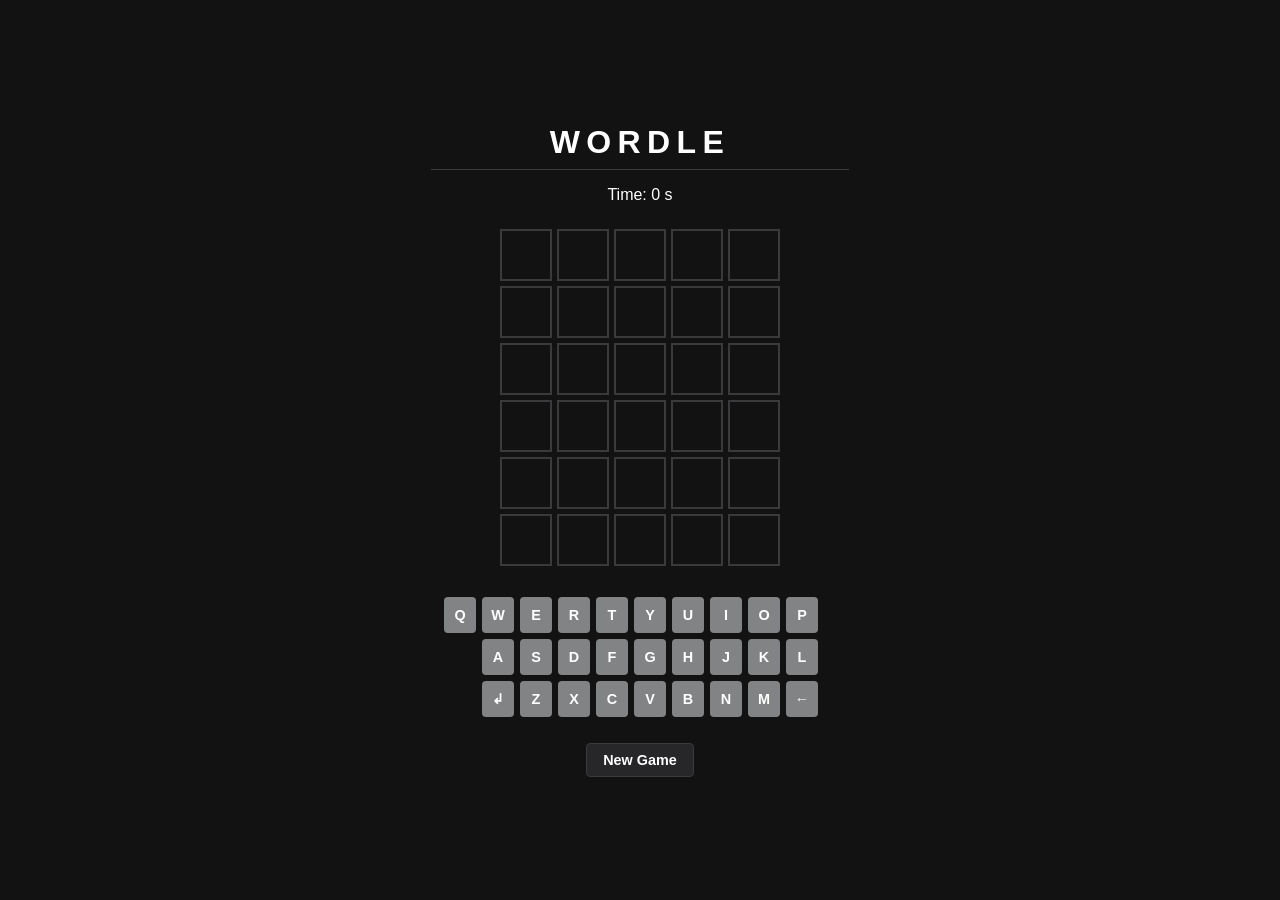
<file: Webprog/Gyakorlat/05/wordle_hu/index.html>
<!doctype html>
<html lang="en">
  <head>
    <meta charset="UTF-8" />
    <meta name="viewport" content="width=device-width, initial-scale=1.0" />
    <link rel="stylesheet" href="style.css" />
    <title>Wordle Clone</title>
  </head>

  <body>
    <div id="app">
      <header id="top-bar">
        <h1 id="title">WORDLE</h1>
      </header>
      <main id="game">
        <div id="timer">Time: 0 s</div>
        <table id="board">
          <tr class="board-row" id="board-row0">
            <td class="board-key" id="board-key00"></td>
            <td class="board-key" id="board-key01"></td>
            <td class="board-key" id="board-key02"></td>
            <td class="board-key" id="board-key03"></td>
            <td class="board-key" id="board-key04"></td>
          </tr>
          <tr class="board-row" id="board-row1">
            <td class="board-key" id="board-key10"></td>
            <td class="board-key" id="board-key11"></td>
            <td class="board-key" id="board-key12"></td>
            <td class="board-key" id="board-key13"></td>
            <td class="board-key" id="board-key14"></td>
          </tr>
          <tr class="board-row" id="board-row2">
            <td class="board-key" id="board-key20"></td>
            <td class="board-key" id="board-key21"></td>
            <td class="board-key" id="board-key22"></td>
            <td class="board-key" id="board-key23"></td>
            <td class="board-key" id="board-key24"></td>
          </tr>
          <tr class="board-row" id="board-row3">
            <td class="board-key" id="board-key30"></td>
            <td class="board-key" id="board-key31"></td>
            <td class="board-key" id="board-key32"></td>
            <td class="board-key" id="board-key33"></td>
            <td class="board-key" id="board-key34"></td>
          </tr>
          <tr class="board-row" id="board-row4">
            <td class="board-key" id="board-key40"></td>
            <td class="board-key" id="board-key41"></td>
            <td class="board-key" id="board-key42"></td>
            <td class="board-key" id="board-key43"></td>
            <td class="board-key" id="board-key44"></td>
          </tr>
          <tr class="board-row" id="board-row5">
            <td class="board-key" id="board-key50"></td>
            <td class="board-key" id="board-key51"></td>
            <td class="board-key" id="board-key52"></td>
            <td class="board-key" id="board-key53"></td>
            <td class="board-key" id="board-key54"></td>
          </tr>
        </table>
        <table id="keyboard">
          <tr class="keyboard-row">
            <td class="keyboard-key">Q</td>
            <td class="keyboard-key">W</td>
            <td class="keyboard-key">E</td>
            <td class="keyboard-key">R</td>
            <td class="keyboard-key">T</td>
            <td class="keyboard-key">Y</td>
            <td class="keyboard-key">U</td>
            <td class="keyboard-key">I</td>
            <td class="keyboard-key">O</td>
            <td class="keyboard-key">P</td>
          </tr>
          <tr class="keyboard-row">
            <td class="keyboard-spacer"></td>
            <td class="keyboard-key">A</td>
            <td class="keyboard-key">S</td>
            <td class="keyboard-key">D</td>
            <td class="keyboard-key">F</td>
            <td class="keyboard-key">G</td>
            <td class="keyboard-key">H</td>
            <td class="keyboard-key">J</td>
            <td class="keyboard-key">K</td>
            <td class="keyboard-key">L</td>
            <td class="keyboard-spacer"></td>
          </tr>
          <tr class="keyboard-row">
            <td class="keyboard-spacer"></td>
            <td class="keyboard-key">↲</td>
            <td class="keyboard-key">Z</td>
            <td class="keyboard-key">X</td>
            <td class="keyboard-key">C</td>
            <td class="keyboard-key">V</td>
            <td class="keyboard-key">B</td>
            <td class="keyboard-key">N</td>
            <td class="keyboard-key">M</td>
            <td class="keyboard-key">←</td>
            <td class="keyboard-spacer"></td>
          </tr>
        </table>
        <button id="new-game">New Game</button>
      </main>
    </div>
    <script type="module" src="script.js" defer></script>
  </body>
</html>
</file>
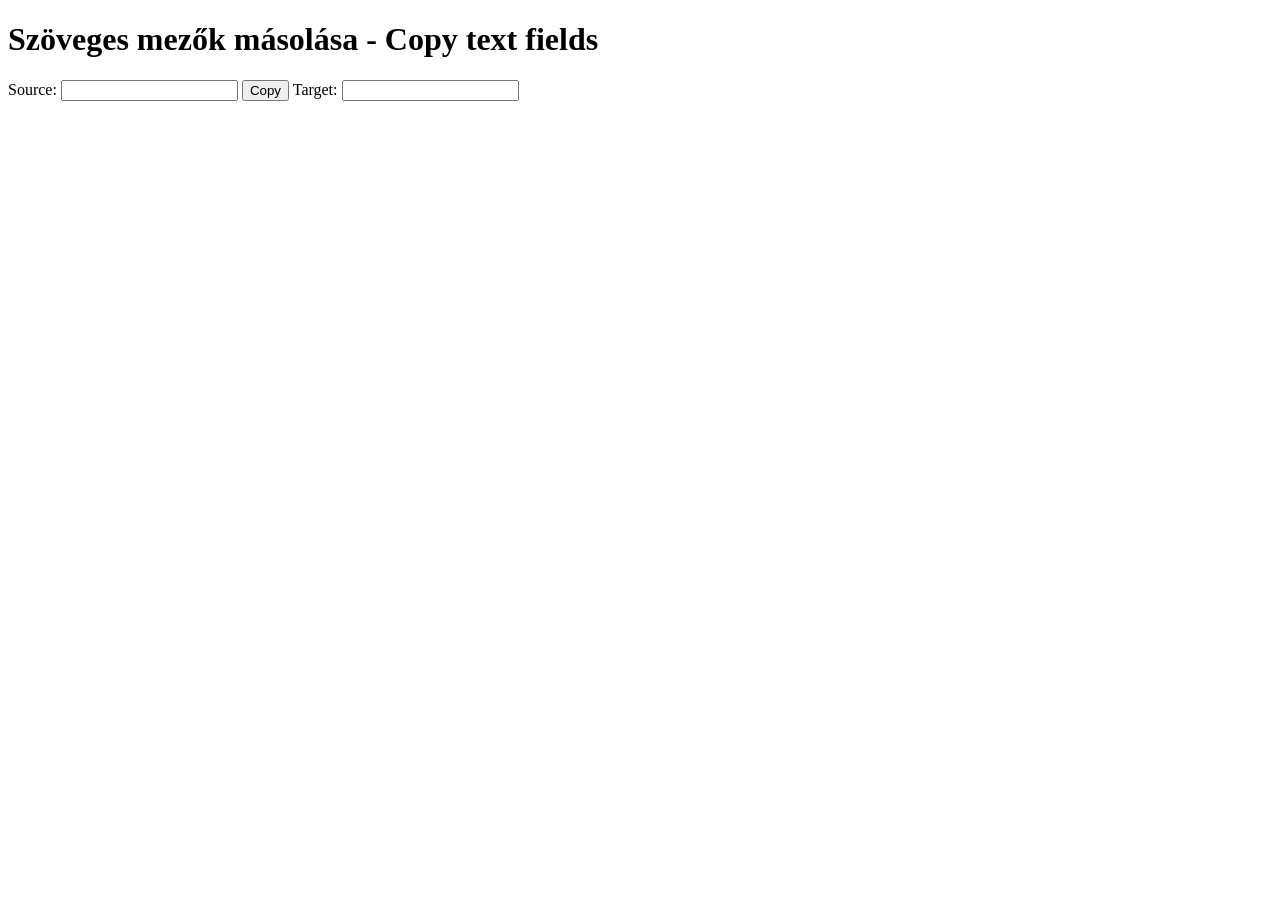
<file: Webprog/Gyakorlat/02/skeleton/copy/index.html>
<!doctype html>
<html lang="en">
  <head>
    <meta charset="UTF-8" />
    <meta name="viewport" content="width=device-width, initial-scale=1.0" />
    <title>Szöveges mezők másolása - Copy text fields</title>
  </head>
  <body>
    <h1>Szöveges mezők másolása - Copy text fields</h1>
    <div>
      <label>Source: <input type="text" /></label>
      <button>Copy</button>
      <label>Target: <input type="text" /></label>
    </div>
    <script src="index.js"></script>
  </body>
</html>
</file>
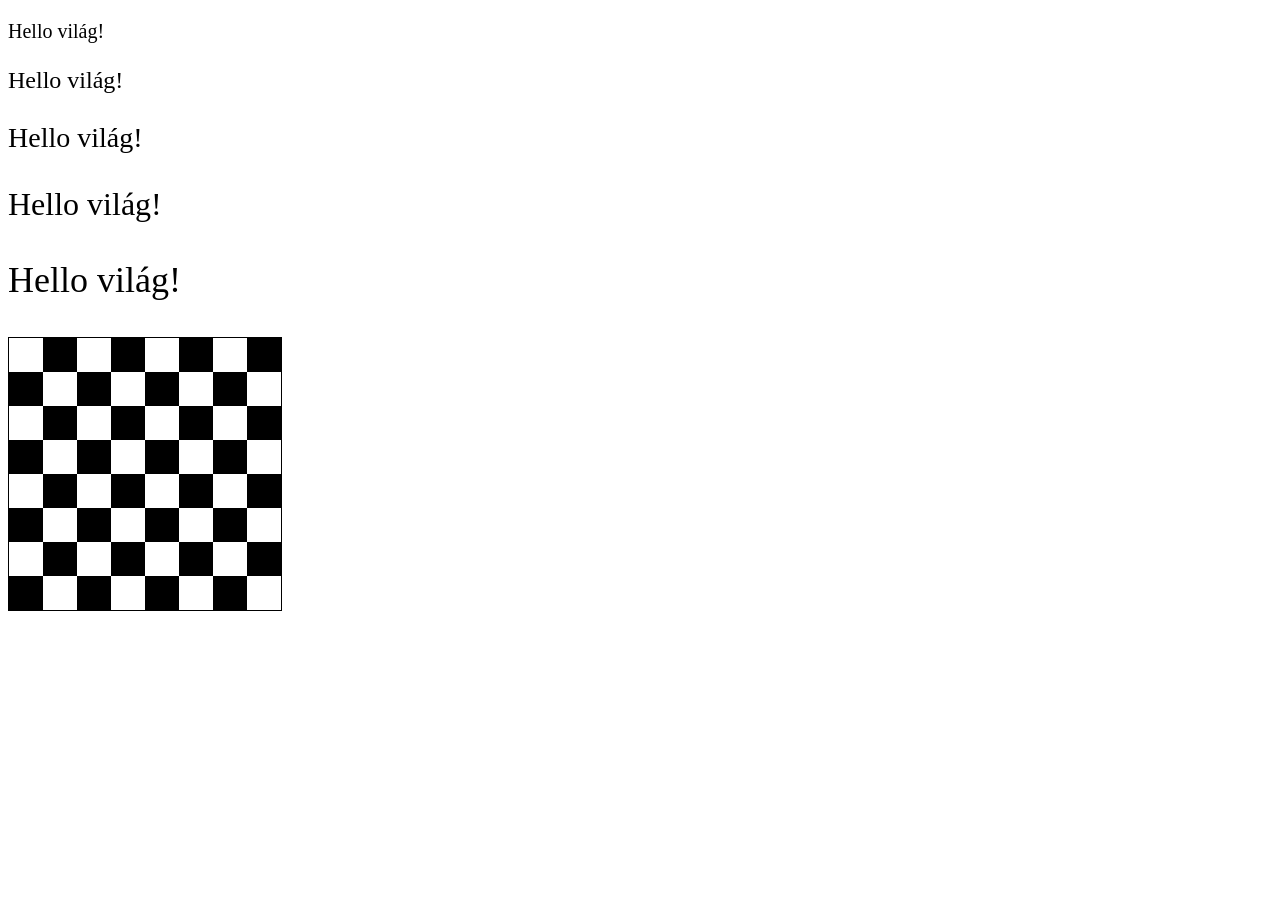
<file: Webprog/Gyakorlat/02/skeleton/dom/index.html>
<!DOCTYPE html>
<html lang="en">

<head>
    <meta charset="UTF-8">
    <meta name="viewport" content="width=device-width, initial-scale=1.0">
    <title>Document</title>
</head>

<body>
    <script src="script.js" defer></script>
</body>

</html>
</file>
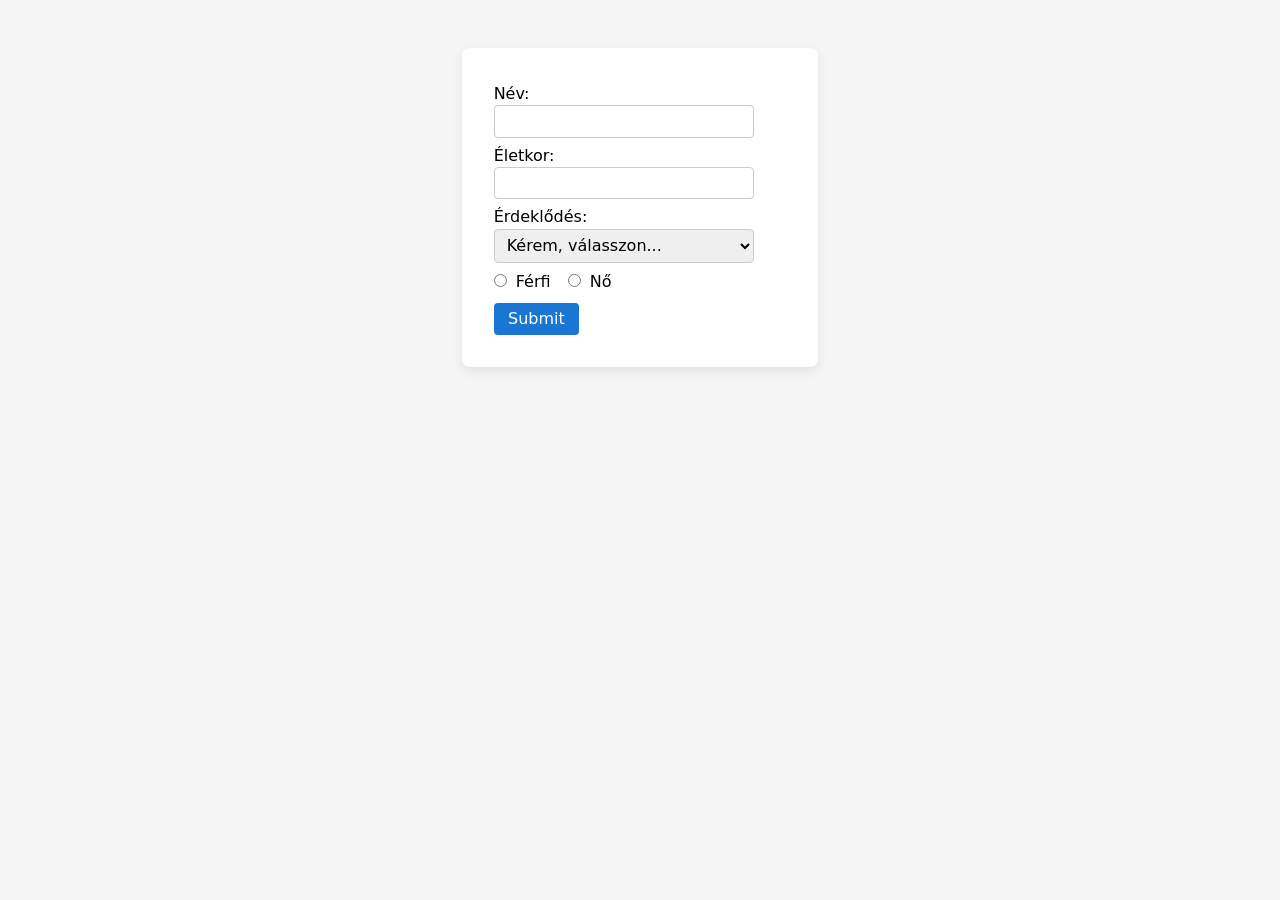
<file: Webprog/Gyakorlat/04/skeleton/form/index.html>
<!doctype html>
<html lang="en">
  <head>
    <meta charset="UTF-8" />
    <meta name="viewport" content="width=device-width, initial-scale=1.0" />
    <link rel="stylesheet" href="style.css" />
    <title>Document</title>
  </head>
  <body>
    <!-- NE MÓDOSÍTSD! -->
    <form action="">
      <ul id="errors"></ul>
      Név:
      <input type="text" id="name" /> <br />
      Életkor:
      <input type="text" id="age" /> <br />
      Érdeklődés:
      <select id="hobby">
        <option value="">Kérem, válasszon...</option>
        <option value="movie">Film</option>
        <option value="read">Olvasás</option>
        <option value="sport">Sport</option>
      </select>
      <br />
      <input type="radio" id="male" name="gender" value="male" />
      <label for="male">Férfi</label>
      <input type="radio" id="female" name="gender" value="female" />
      <label for="female">Nő</label>
      <br />
      <input type="submit" id="send" />
    </form>
    <script src="script.js" defer></script>
  </body>
</html>
</file>
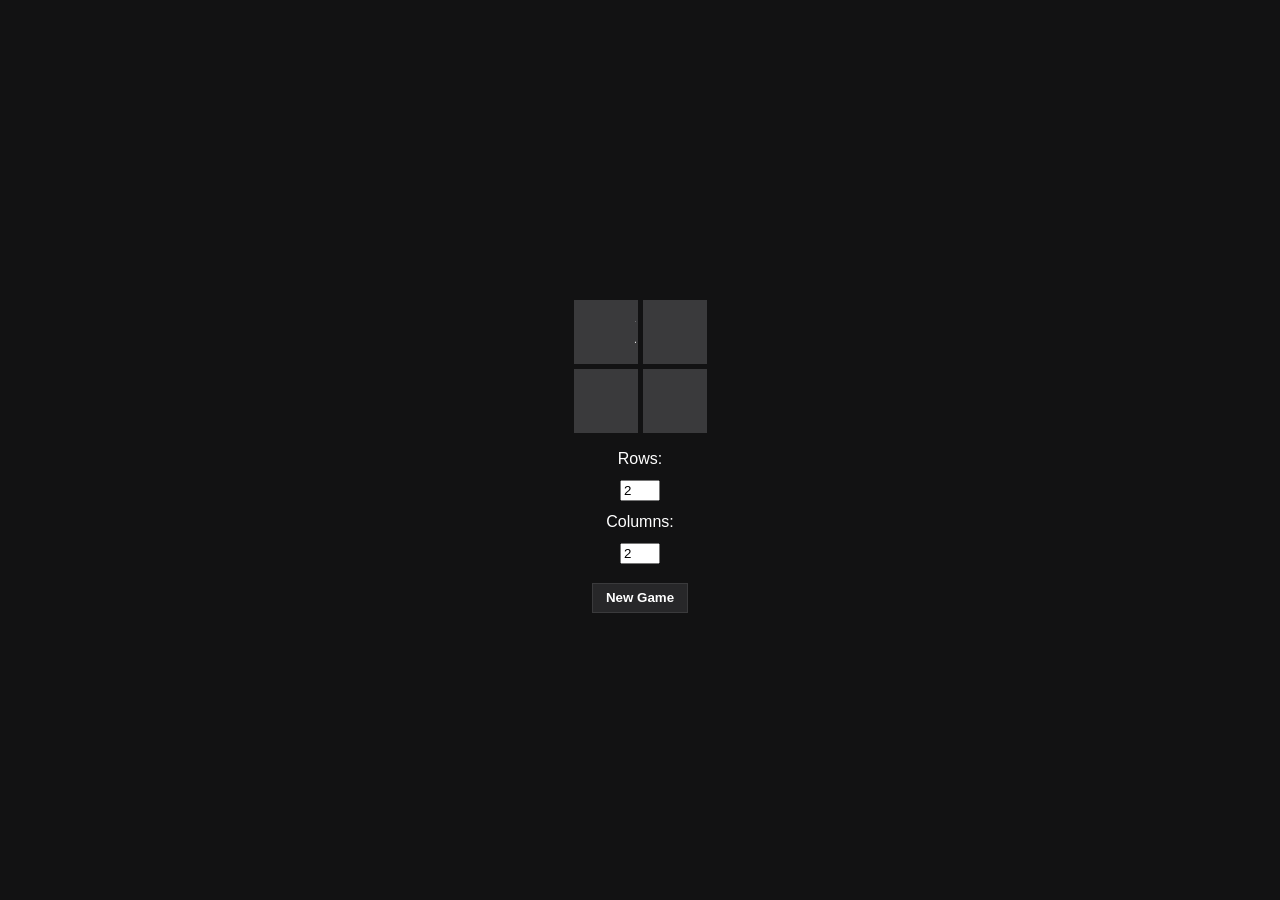
<file: Webprog/Gyakorlat/04/skeleton/table/index.html>
<!doctype html>
<html lang="en">
  <head>
    <meta charset="UTF-8" />
    <meta name="viewport" content="width=device-width, initial-scale=1.0" />
    <link rel="stylesheet" href="style.css" />
    <title>Document</title>
  </head>
  <body>
    <!-- NE MÓDOSÍTSD! -->
    <div id="app">
      <main id="game">
        <table id="board">
          <tr class="board-row">
            <td class="board-cell bg-gray">X</td>
            <td class="board-cell bg-gray"></td>
          </tr>
          <tr class="board-row">
            <td class="board-cell bg-gray"></td>
            <td class="board-cell bg-gray"></td>
          </tr>
        </table>
        <label for="row">Rows:</label>
        <input
          type="number"
          name="row"
          id="row-input"
          value="2"
          min="2"
          max="8"
        />
        <label for="col">Columns:</label>
        <input
          type="number"
          name="col"
          id="col-input"
          value="2"
          min="2"
          max="8"
        />
        <button id="new-game">New Game</button>
      </main>
    </div>
    <script src="script.js" defer></script>
  </body>
</html>
</file>
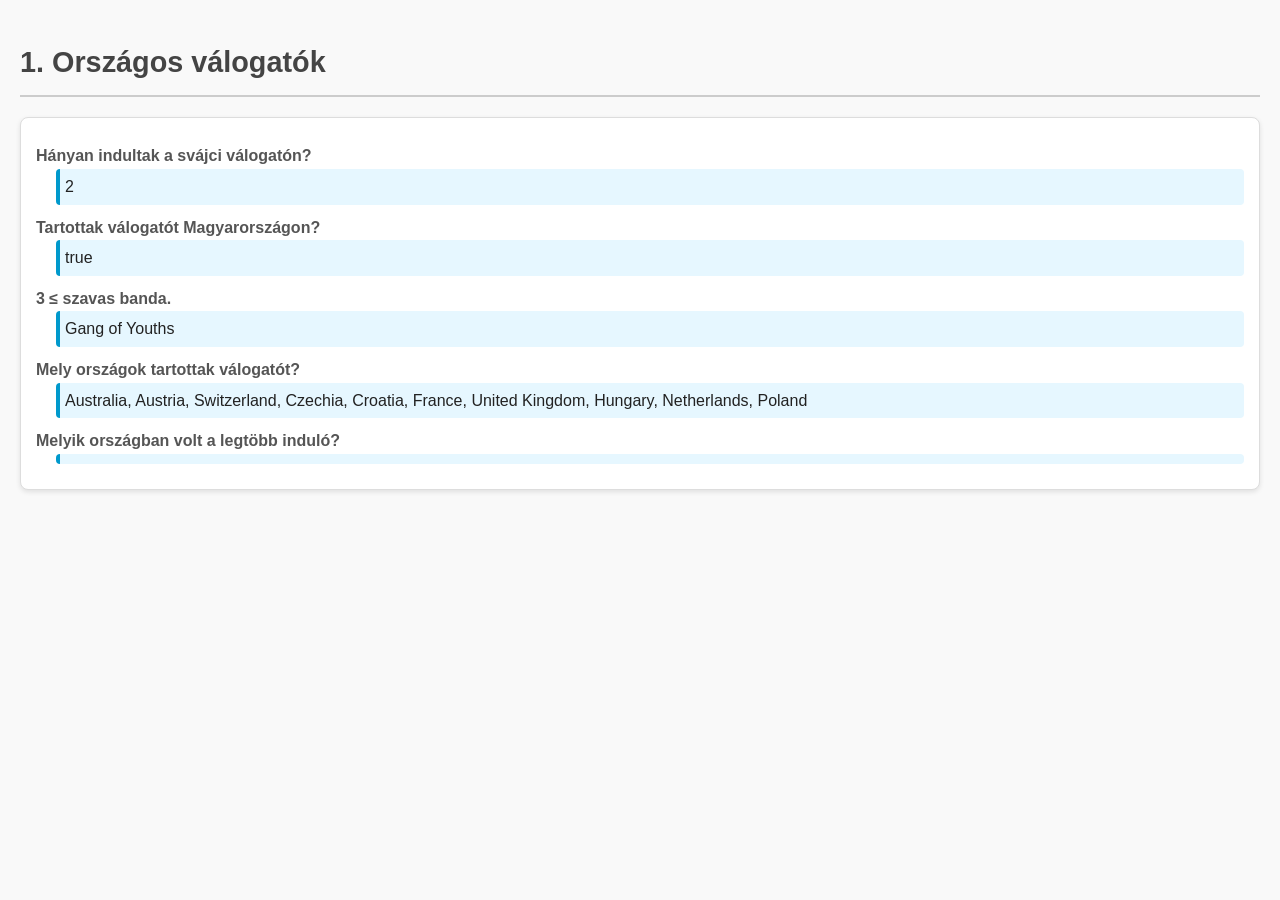
<file: Webprog/Gyakorlat/07/hu/1-selections/index.html>
<!DOCTYPE html>
<html lang="hu">

<head>
    <meta charset="UTF-8" />
    <meta name="viewport" content="width=device-width, initial-scale=1.0" />
    <title>1. feladat</title>
    <link rel="stylesheet" href="index.css" />
</head>

<body>
    <h1>1. Országos válogatók</h1>
    <dl>
        <dt>Hányan indultak a svájci válogatón?</dt>
        <dd id="taskA"></dd>

        <dt>Tartottak válogatót Magyarországon?</dt>
        <dd id="taskB"></dd>

        <dt>3 ≤ szavas <b>banda</b>.</dt>
        <dd id="taskC"></dd>

        <dt>Mely országok tartottak válogatót?</dt>
        <dd id="taskD"></dd>

        <dt>Melyik országban volt a legtöbb induló?</dt>
        <dd id="taskE"></dd>
    </dl>

    <script src="participants.js"></script>
    <script src="nations.js"></script>
    <script src="index.js"></script>
</body>

</html>
</file>
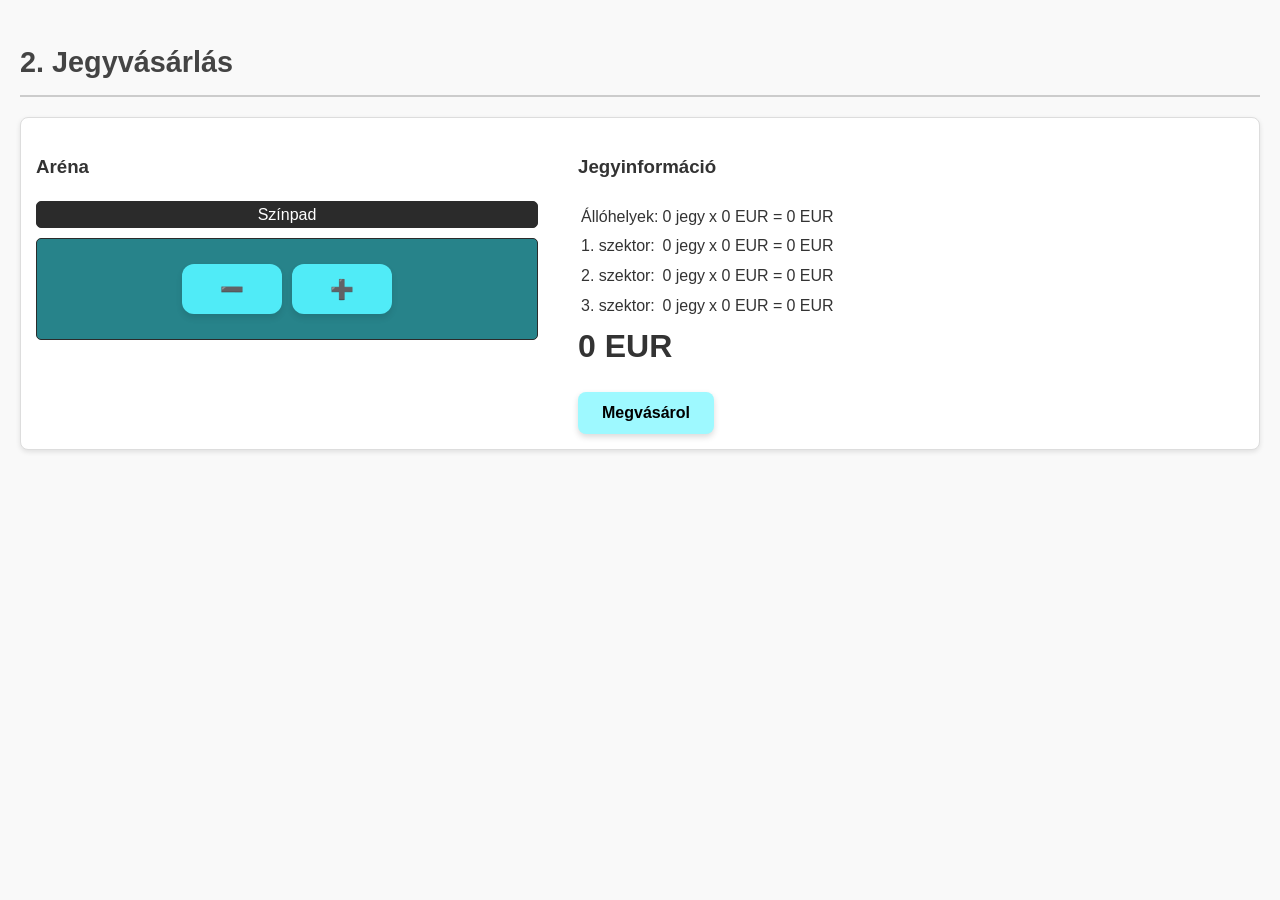
<file: Webprog/Gyakorlat/07/hu/2-ticket/index.html>
<!DOCTYPE html>
<html lang="hu">

<head>
    <meta charset="UTF-8" />
    <meta name="viewport" content="width=device-width, initial-scale=1.0" />
    <title>2. feladat</title>
    <link rel="stylesheet" href="index.css" />
</head>

<body>
    <h1>2. Jegyvásárlás</h1>
    <div id="main">
        <div id="visual">
            <h3>Aréna</h3>
            <div id="stage">Színpad</div>
            <div id="standing" class="sector-0">
                <button id="sub-standing">➖</button>
                <button id="add-standing">➕</button>
            </div>
            <table id="seating"></table>
        </div>
        <div id="info">
            <h3>Jegyinformáció</h3>
            <table id="cost-info">
                <tr>
                    <td>Állóhelyek:</td>
                    <td><span id="sector-0-amount">0</span> jegy</td>
                    <td>x <span id="sector-0-cost">0</span> EUR =</td>
                    <td><span id="sector-0-total">0</span> EUR</td>
                </tr>
                <tr>
                    <td>1. szektor:</td>
                    <td><span id="sector-1-amount">0</span> jegy</td>
                    <td>x <span id="sector-1-cost">0</span> EUR =</td>
                    <td><span id="sector-1-total">0</span> EUR</td>
                </tr>
                <tr>
                    <td>2. szektor:</td>
                    <td><span id="sector-2-amount">0</span> jegy</td>
                    <td>x <span id="sector-2-cost">0</span> EUR =</td>
                    <td><span id="sector-2-total">0</span> EUR</td>
                </tr>
                <tr>
                    <td>3. szektor:</td>
                    <td><span id="sector-3-amount">0</span> jegy</td>
                    <td>x <span id="sector-3-cost">0</span> EUR =</td>
                    <td><span id="sector-3-total">0</span> EUR</td>
                </tr>
            </table>
            <div id="sum">
                <span id="total">0</span> EUR
            </div>
            <div>
                <button id="purchase">Megvásárol</button>
            </div>
        </div>
    </div>

    <script src="index.js"></script>
</body>

</html>
</file>
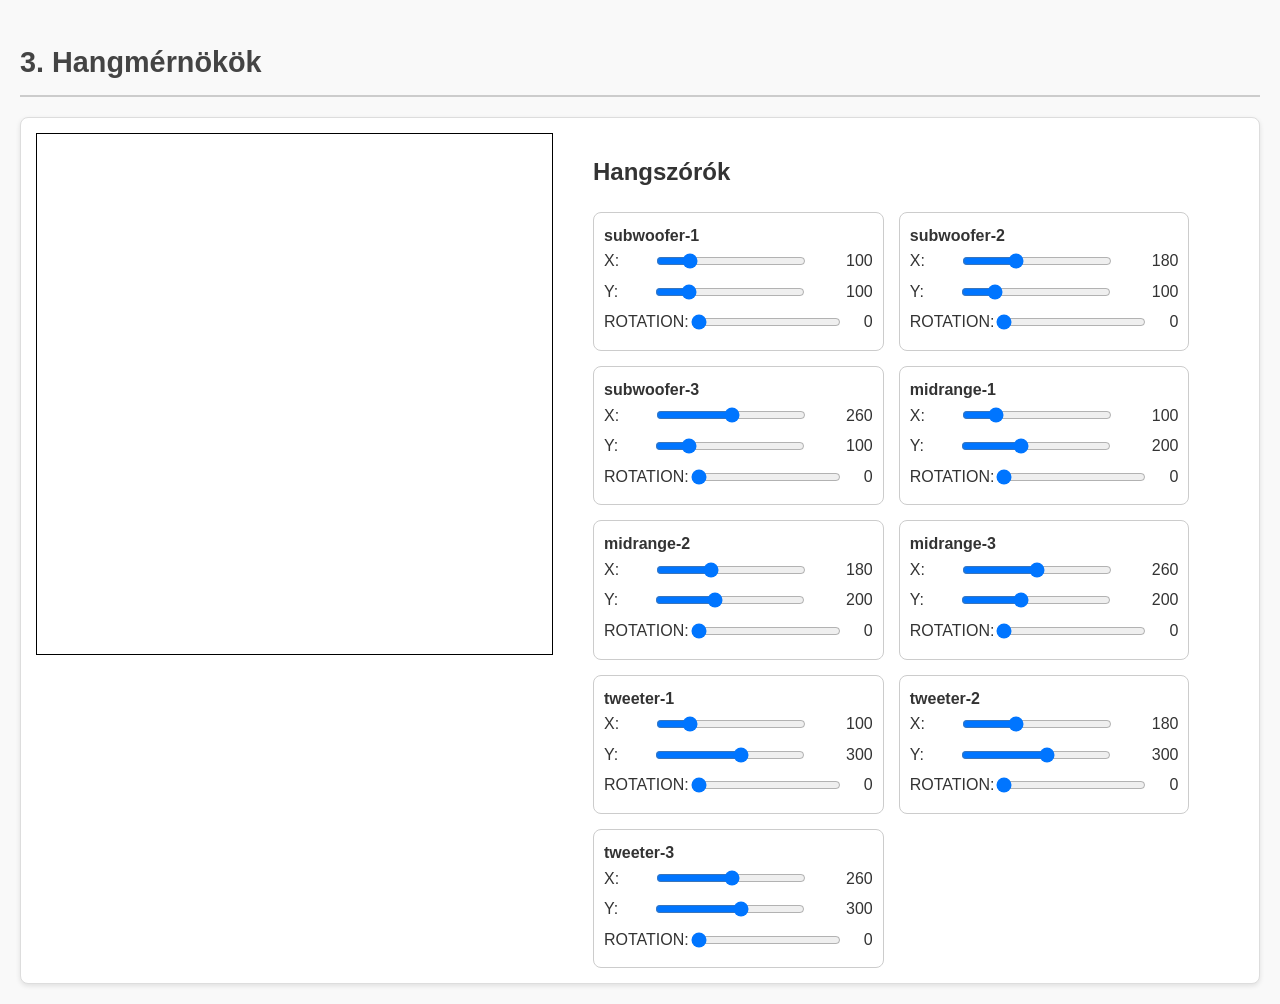
<file: Webprog/Gyakorlat/07/hu/3-soundengineer/index.html>
<!DOCTYPE html>
<html lang="hu">

<head>
    <meta charset="UTF-8" />
    <meta name="viewport" content="width=device-width, initial-scale=1.0" />
    <title>3. feladat</title>
    <link rel="stylesheet" href="index.css" />
</head>

<body>
    <h1>3. Hangmérnökök</h1>
    <div id="main">
        <div>
            <canvas width="515" height="520"></canvas>
        </div>
        <div id="controls">
            <h2>Hangszórók</h2>
            <div id="controls-container"></div>
        </div>
    </div>

    <script src="index.js"></script>
</body>

</html>
</file>
<file: Webprog/Gyakorlat/05/wordle_hu/style.css>
html {
  font-family: "Franklin Gothic Medium", "Arial Narrow", Arial, sans-serif;
  box-sizing: border-box;
}

*,
*::before,
*::after {
  box-sizing: inherit;
}

body {
  margin: 0;
  min-height: 100vh;
  background-color: #121213;
  color: #ffffff;
  display: flex;
  justify-content: center;
  align-items: center;
}

#app {
  width: 100%;
  max-width: 450px;
  padding: 16px;
  display: flex;
  flex-direction: column;
  gap: 16px;
}

#top-bar {
  display: flex;
  align-items: center;
  justify-content: center;
  border-bottom: 1px solid #3a3a3c;
  padding-bottom: 8px;
}

#title {
  margin: 0;
  letter-spacing: 0.2em;
  font-weight: 700;
}

#game {
  display: flex;
  flex-direction: column;
  align-items: center;
  gap: 12px;
}

#board {
  border-collapse: separate;
  border-spacing: 5px;
  margin-top: 8px;
}

.board-key {
  width: 52px;
  height: 52px;
  border: 2px solid #3a3a3c;
  text-align: center;
  vertical-align: middle;
  text-transform: uppercase;
  font-size: 2rem;
  font-weight: 700;
  color: #ffffff;
  background-color: #121213;
}

#keyboard {
  border-collapse: separate;
  border-spacing: 6px;
  margin-top: 8px;
}

.keyboard-key {
  min-width: 32px;
  padding: 10px 8px;
  border-radius: 4px;
  border: none;
  background-color: #818384;
  color: #ffffff;
  text-align: center;
  font-size: 0.9rem;
  font-weight: 600;
  cursor: pointer;
  user-select: none;
}

.keyboard-key:active {
  background-color: #565758;
}

.keyboard-spacer {
  width: 12px;
}

#new-game {
  margin-top: 8px;
  padding: 8px 16px;
  border-radius: 4px;
  border: 1px solid #3a3a3c;
  background-color: #272729;
  color: #ffffff;
  font-size: 0.9rem;
  font-weight: 600;
  cursor: pointer;
}

#new-game:hover {
  background-color: #3a3a3c;
}

.bg-gray {
  background-color: #3a3a3c;
}

.bg-yellow {
  background-color: #b59f3b;
}

.bg-green {
  background-color: #538d4e;
}

.bg-red {
  background-color: #ac4142;
}
</file>
<file: Webprog/Gyakorlat/04/skeleton/form/style.css>
body {
  font-family: system-ui, -apple-system, BlinkMacSystemFont, "Segoe UI", sans-serif;
  background: #f5f5f5;
  margin: 0;
  padding: 0;
  display: flex;
  min-height: 100vh;
  align-items: flex-start;
  justify-content: center;
}

h1 {
  text-align: center;
  margin-top: 0;
  margin-bottom: 1rem;
  font-size: 1.5rem;
}

form {
  margin-top: 3rem;
  background: #ffffff;
  padding: 1.5rem 2rem 2rem;
  border-radius: 8px;
  box-shadow: 0 4px 12px rgba(0, 0, 0, 0.08);
  min-width: 280px;
}

#errors {
  margin: 0 0 0.75rem;
  padding: 0;
  color: #b00020;
  font-size: 0.9rem;
}
#errors li {
  margin-bottom: 0.25rem;
}

input[type="text"],
select {
  width: 100%;
  max-width: 260px;
  padding: 0.35rem 0.5rem;
  margin: 0.15rem 0 0.5rem;
  border-radius: 4px;
  border: 1px solid #ccc;
  box-sizing: border-box;
  font: inherit;
}

input[type="text"]:focus,
select:focus {
  outline: none;
  border-color: #1976d2;
  box-shadow: 0 0 0 2px rgba(25, 118, 210, 0.15);
}

input[type="radio"] {
  margin-right: 0.25rem;
  margin-left: 0;
}
label[for="male"],
label[for="female"] {
  margin-right: 0.75rem;
}

input[type="submit"] {
  margin-top: 0.75rem;
  padding: 0.4rem 0.9rem;
  border-radius: 4px;
  border: none;
  background: #1976d2;
  color: #fff;
  font: inherit;
  cursor: pointer;
}

input[type="submit"]:hover {
  background: #145ca3;
}

input[type="submit"]:active {
  background: #0f4479;
}
</file>
<file: Webprog/Gyakorlat/04/skeleton/table/style.css>
html {
  font-family: "Franklin Gothic Medium", "Arial Narrow", Arial, sans-serif;
  box-sizing: border-box;
}

*,
*::before,
*::after {
  box-sizing: inherit;
}

body {
  margin: 0;
  min-height: 100vh;
  background-color: #121213;
  color: #ffffff;
  display: flex;
  justify-content: center;
  align-items: center;
}

#app {
  width: 100%;
  padding: 16px;
  display: flex;
  flex-direction: column;
  gap: 16px;
}

#top-bar {
  display: flex;
  align-items: center;
  justify-content: center;
  border-bottom: 1px solid #3a3a3c;
  padding-bottom: 8px;
}

#title {
  margin: 0;
  letter-spacing: 0.2em;
  font-weight: 700;
}

#game {
  display: flex;
  flex-direction: column;
  align-items: center;
  gap: 12px;
}

#board {
  border-collapse: separate;
  border-spacing: 5px;
  margin-top: 8px;
}

.board-cell {
  width: 2em;
  height: 2em;
  border: 2px solid #3a3a3c;
  text-align: center;
  vertical-align: middle;
  text-transform: uppercase;
  font-size: 2rem;
  font-weight: 700;
  color: #ffffff;
  background-color: #121213;
  /* text hiding magic */
  text-indent: 100%;
  white-space: nowrap;
  overflow: hidden;
}

#new-game {
  margin-top: 0.5em;
  padding: 0.5em 1em;
  border-radius: 4x;
  border: 1px solid #3a3a3c;
  background-color: #272729;
  color: #ffffff;
  font-weight: 600;
  cursor: pointer;
}

#new-game:hover {
  background-color: #3a3a3c;
}

.bg-gray {
  background-color: #3a3a3c;
  cursor: pointer;
}

.bg-yellow {
  background-color: #b59f3b;
}

.bg-green {
  background-color: #538d4e;
}
</file>
<file: Webprog/Gyakorlat/07/hu/1-selections/index.css>
body {
    font-family: Arial, sans-serif;
    background-color: #f9f9f9;
    color: #333;
    margin: 0;
    padding: 20px;
    line-height: 1.6;
}

h1 {
    font-size: 1.8rem;
    color: #444;
    border-bottom: 2px solid #ccc;
    padding-bottom: 10px;
    margin-bottom: 20px;
}

dl {
    background-color: #fff;
    border: 1px solid #ddd;
    border-radius: 8px;
    padding: 15px;
    box-shadow: 0 2px 5px rgba(0, 0, 0, 0.1);
}

dt {
    font-weight: bold;
    color: #555;
    margin-top: 10px;
}

dd {
    margin-left: 20px;
    margin-bottom: 10px;
    padding: 5px;
    background-color: #f5f5f5;
    border-left: 4px solid #ccc;
    border-radius: 4px;
}

dd[id^="task"] {
    font-size: 1rem;
    color: #222;
    background-color: #e6f7ff;
    border-left: 4px solid #0099cc;
}

dd:hover {
    background-color: #d9f1ff;
    border-left-color: #006699;
}
</file>
<file: Webprog/Gyakorlat/07/hu/2-ticket/index.css>
:root {
  --font-body: Arial, sans-serif;
  --color-bg: #f9f9f9;
  --color-text: #333;
  --color-heading: #444;
  --color-border: #ccc;
  --color-panel: #fff;
  --color-shadow: rgba(0, 0, 0, 0.1);

  --cyan-0: #27838a;
  --cyan-1: #16cedb;
  --cyan-2: #50ebf7;
  --cyan-3: #9ef9ff;
}

body {
  font-family: var(--font-body);
  background-color: var(--color-bg);
  color: var(--color-text);
  margin: 0;
  padding: 20px;
  line-height: 1.6;
}

h1 {
  font-size: 1.8rem;
  color: var(--color-heading);
  border-bottom: 2px solid var(--color-border);
  padding-bottom: 10px;
  margin-bottom: 20px;
}

#main {
  background-color: var(--color-panel);
  border: 1px solid #ddd;
  border-radius: 8px;
  padding: 15px;
  box-shadow: 0 2px 5px var(--color-shadow);
  display: flex;
  gap: 40px;
  flex-wrap: wrap;
}

#visual td {
  border-radius: 5px;
  border: 1px solid #2b2b2b;
  width: 30px;
  height: 30px;
  text-align: center;
  vertical-align: middle;
  font-weight: bold;
}

#stage, #standing {
  border: 1px solid #2b2b2b;
  border-radius: 5px;
  width: 500px;
  text-align: center;
  margin-bottom: 10px;
}

#stage {
  background-color: #2b2b2b;
  color: #fff;
}

#standing {
  height: 100px;
  display: flex;
  justify-content: center;
  align-items: center;
  gap: 10px;
}

#standing button {
  width: 100px;
  height: 50px;
  background-color: var(--cyan-2);
  border: none;
  border-radius: 12px;
  font-size: 1.2rem;
  font-weight: bold;
  cursor: pointer;
  box-shadow: 0 4px 6px rgba(0, 0, 0, 0.1);
  transition: background-color 0.3s ease, transform 0.2s ease;
}

#standing button:hover {
  background-color: var(--cyan-1);
  transform: translateY(-2px);
}

#standing button:active {
  transform: translateY(1px);
  background-color: var(--cyan-0);
}

.seat:not(.taken) {
    cursor: pointer;
}

.seat:not(.taken):hover {
  transform: translateY(-1px);
}
.seat:not(.taken):active {
  transform: translateY(0px);
}

#info {
  flex: 1;
  min-width: 200px;
}

.sector-0 {
  background-color: var(--cyan-0);
}

.sector-1 {
  background-color: var(--cyan-1);
}
.sector-1:not(.taken):not(.selected)::before {
  content: 'I';
}

.sector-2 {
  background-color: var(--cyan-2);
}
.sector-2:not(.taken):not(.selected)::before {
  content: 'II';
}

.sector-3 {
  background-color: var(--cyan-3);
}
.sector-3:not(.taken):not(.selected)::before {
  content: 'III';
}

.taken {
  filter: saturate(20%);
}
.taken::before {
  content: '✖';
}

.selected {
  filter: hue-rotate(90deg);
}
.selected::before {
  content: '✔';
}

#sum {
  font-size: 2rem;
  font-weight: bold;
}

#purchase {
  padding: 12px 24px;
  background-color: var(--cyan-3);
  font-size: 1rem;
  font-weight: bold;
  border: none;
  border-radius: 8px;
  cursor: pointer;
  box-shadow: 0 3px 6px rgba(0, 0, 0, 0.15);
  transition: background-color 0.3s ease, transform 0.2s ease;
  margin-top: 20px;
}

#purchase:hover {
  background-color: var(--cyan-2);
  transform: translateY(-2px);
}

#purchase:active {
  background-color: var(--cyan-1);
  transform: translateY(0);
}
</file>
<file: Webprog/Gyakorlat/07/hu/3-soundengineer/index.css>
:root {
    --font-body: Arial, sans-serif;
    --color-bg: #f9f9f9;
    --color-text: #333;
    --color-heading: #444;
    --color-border: #ccc;
    --color-panel: #fff;
    --color-shadow: rgba(0, 0, 0, 0.1);

    /* Cyan Palette for Sectors */
    --cyan-0: #27838a;
    --cyan-1: #16cedb;
    --cyan-2: #50ebf7;
    --cyan-3: #9ef9ff;
}

body {
    font-family: var(--font-body);
    background-color: var(--color-bg);
    color: var(--color-text);
    margin: 0;
    padding: 20px;
    line-height: 1.6;
}

h1 {
    font-size: 1.8rem;
    color: var(--color-heading);
    border-bottom: 2px solid var(--color-border);
    padding-bottom: 10px;
    margin-bottom: 20px;
}

/* =============================
   Main Container
============================= */

#main {
    background-color: var(--color-panel);
    border: 1px solid #ddd;
    border-radius: 8px;
    padding: 15px;
    box-shadow: 0 2px 5px var(--color-shadow);
    display: flex;
    gap: 40px;
}

canvas {
    border: 1px solid black;
}

#controls-container {
    display: flex;
    flex-direction: row;
    flex-wrap: wrap;
    gap: 15px;
}

.control-group {
    border: 1px solid #ccc;
    border-radius: 8px;
    padding: 10px;
    background-color: white;
}

.control-group label {
    display: flex;
    justify-content: space-between;
    margin-bottom: 5px;
}

input[type="range"] {
    width: 150px;
}

.slider-label {
    display: flex;
    justify-content: space-between;
    align-items: center;
    margin-bottom: 5px;
}

.value-display {
    min-width: 30px;
    text-align: right;
}
</file>
